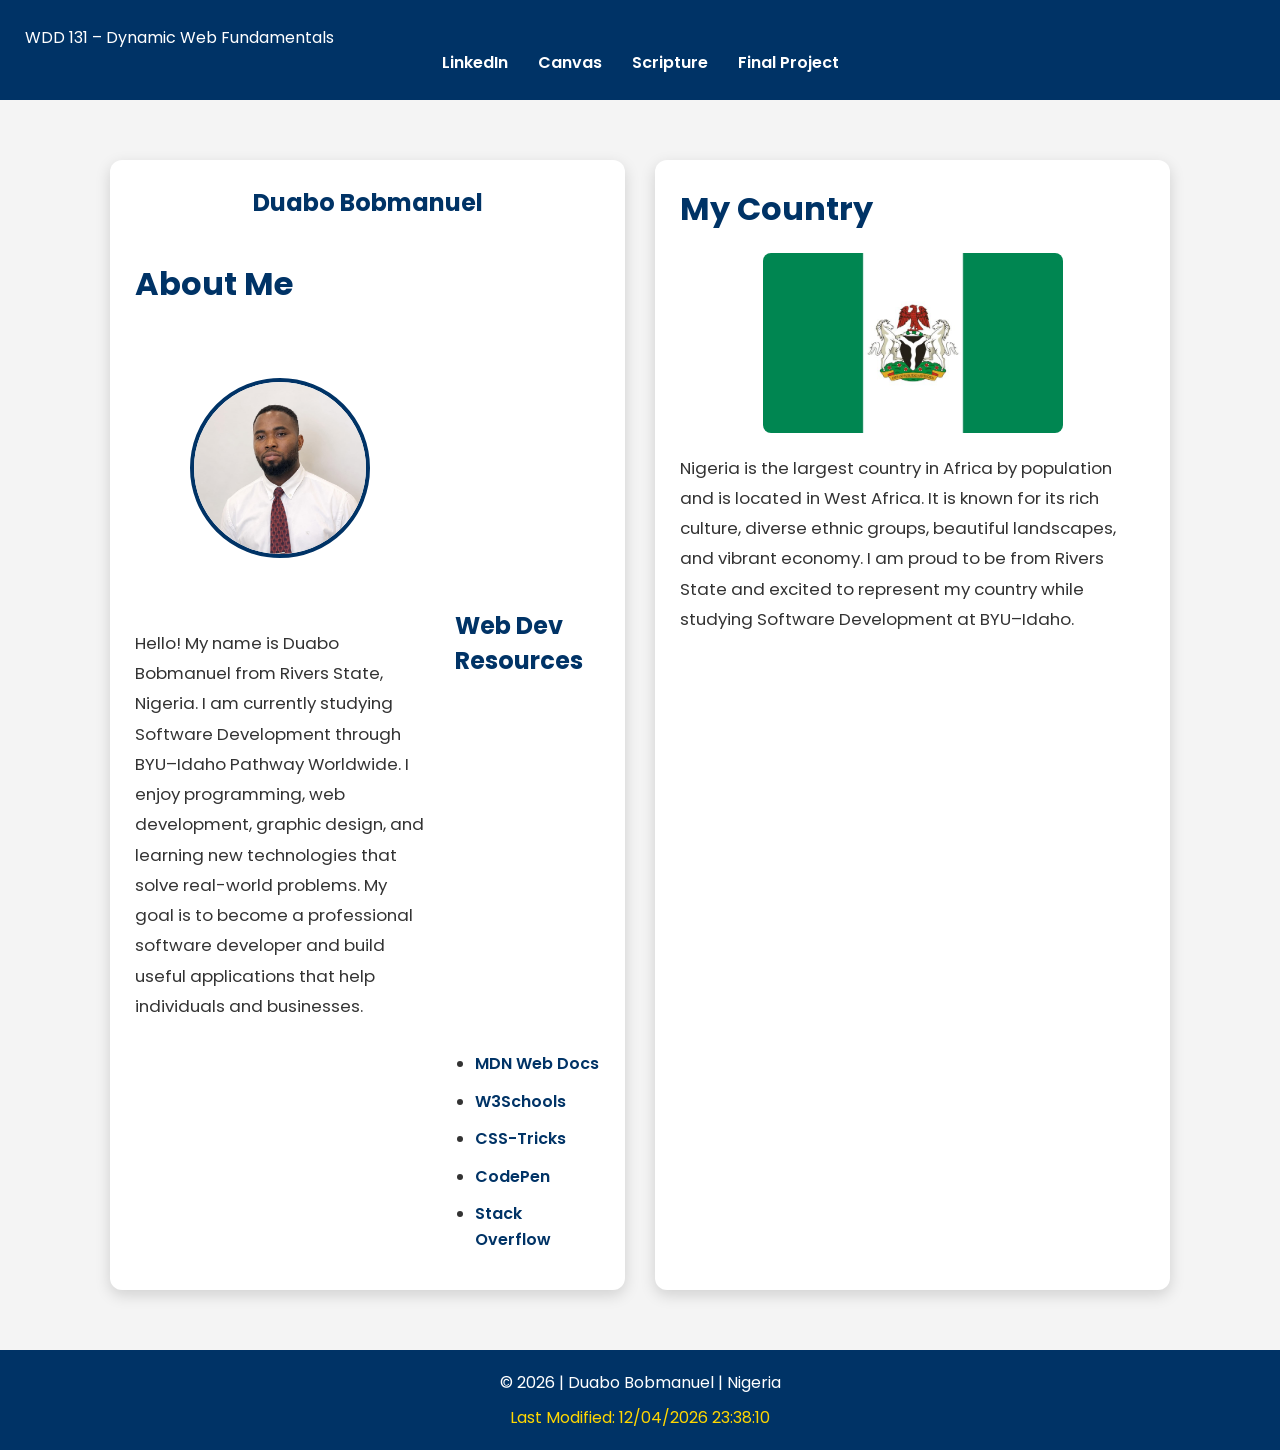
<file: index.html>
<!DOCTYPE html>
<html lang="en-US">

<head>
    <meta charset="UTF-8">
    <meta name="viewport" content="width=device-width, initial-scale=1.0">

    <title>WDD 131 - Dynamic Web Fundamentals - Duabo Bobmanuel</title>

    <meta name="description"
        content="WDD 131 Dynamic Web Fundamentals home page for Duabo Bobmanuel featuring web development, personal profile, and Nigeria.">

    <meta name="author" content="Duabo Bobmanuel">

    <link rel="preconnect" href="https://fonts.googleapis.com">
    <link rel="preconnect" href="https://fonts.gstatic.com" crossorigin>

    <link href="https://fonts.googleapis.com/css2?family=Poppins:wght@300;400;500;600;700&display=swap"
        rel="stylesheet">

    <link rel="stylesheet" href="styles/base.css">

    <script src="scripts/getdates.js" defer></script>
</head>

<body>

    <header>

        <span id="course-title">WDD 131 – Dynamic Web Fundamentals</span>

        <nav>
            <a href="https://www.linkedin.com/" target="_blank">LinkedIn</a>
            <a href="https://byupw.instructure.com/" target="_blank">Canvas</a>
            <a href="https://www.churchofjesuschrist.org/study/scriptures" target="_blank">Scripture</a>
            <a href="final-project/">Final Project</a>
        </nav>

    </header>

    <main>

        <section class="card">

            <h1>Duabo Bobmanuel</h1>

            <h2>About Me</h2>

            <img src="images/profile.jpg" alt="Portrait of Duabo Bobmanuel" class="profile-image">

            <p>
                Hello! My name is Duabo Bobmanuel from Rivers State, Nigeria. I am currently studying Software
                Development through BYU–Idaho Pathway Worldwide. I enjoy programming, web development, graphic design,
                and learning new technologies that solve real-world problems. My goal is to become a professional
                software developer and build useful applications that help individuals and businesses.
            </p>

            <h3>Web Dev Resources</h3>

            <ul class="resources">
                <li><a href="https://developer.mozilla.org/" target="_blank">MDN Web Docs</a></li>
                <li><a href="https://www.w3schools.com/" target="_blank">W3Schools</a></li>
                <li><a href="https://css-tricks.com/" target="_blank">CSS-Tricks</a></li>
                <li><a href="https://codepen.io/" target="_blank">CodePen</a></li>
                <li><a href="https://stackoverflow.com/" target="_blank">Stack Overflow</a></li>
            </ul>

        </section>

        <section class="card">

            <h2>My Country</h2>

            <img src="images/nigeria.jpg" alt="Flag of Nigeria" class="country-image">

            <p>
                Nigeria is the largest country in Africa by population and is located in West Africa. It is known for
                its rich culture, diverse ethnic groups, beautiful landscapes, and vibrant economy. I am proud to be
                from Rivers State and excited to represent my country while studying Software Development at BYU–Idaho.
            </p>

        </section>

    </main>

    <footer>

        <p>
            &copy;
            <span id="currentyear"></span>
            | Duabo Bobmanuel | Nigeria
        </p>

        <p id="lastModified"></p>

    </footer>

</body>

</html>
</file>
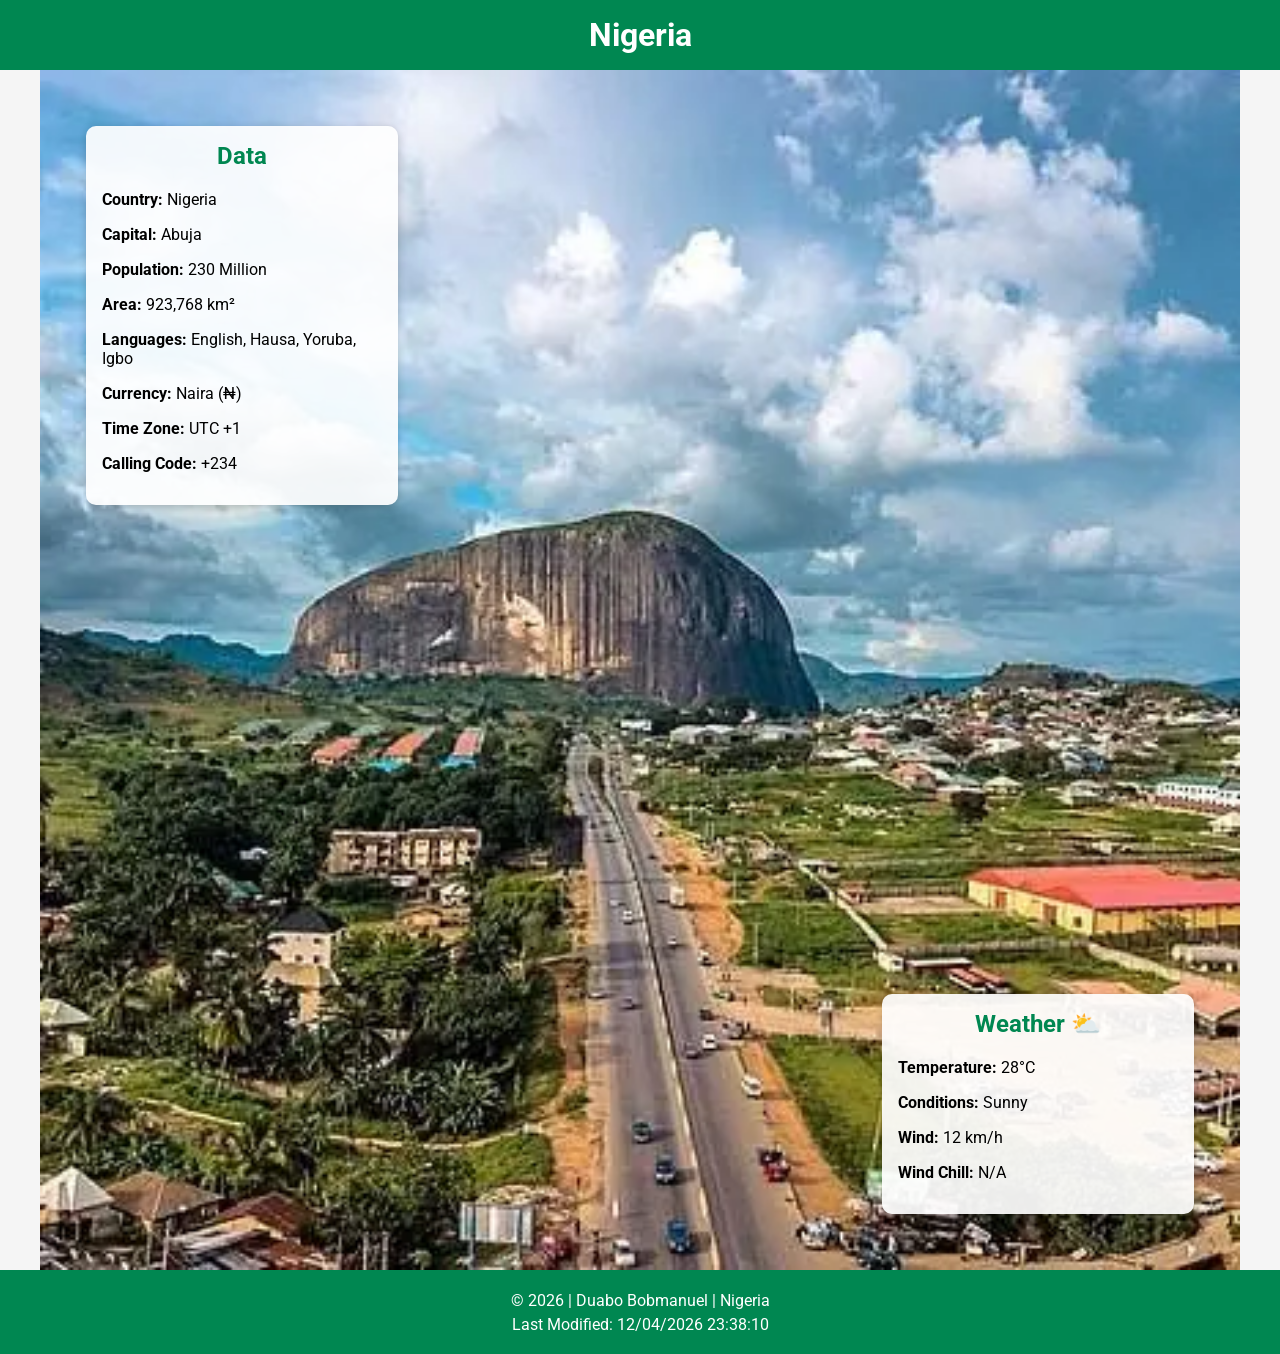
<file: place.html>
<!DOCTYPE html>
<html lang="en-US">

<head>
    <meta charset="UTF-8">
    <meta name="viewport" content="width=device-width, initial-scale=1.0">

    <title>WDD 131 | Nigeria Country Page</title>

    <meta name="description"
        content="A country page about Nigeria featuring information, weather, and beautiful scenery.">
    <meta name="author" content="Duabo Bobmanuel">

    <link rel="preconnect" href="https://fonts.googleapis.com">
    <link rel="preconnect" href="https://fonts.gstatic.com" crossorigin>

    <link href="https://fonts.googleapis.com/css2?family=Roboto:wght@400;700&display=swap" rel="stylesheet">

    <link rel="stylesheet" href="styles/place.css">
    <link rel="stylesheet" href="styles/place-large.css">

    <script src="scripts/place.js" defer></script>

</head>

<body>

    <header>
        <h1>Nigeria</h1>
    </header>

    <main>

        <picture>
            <source srcset="images/nigeria-large.webp" media="(min-width: 768px)">
            <img src="images/nigeria-small.webp" alt="Beautiful landscape of Nigeria" width="1200" height="700">
        </picture>

        <section class="card data">

            <h2>Data</h2>

            <p><strong>Country:</strong> Nigeria</p>
            <p><strong>Capital:</strong> Abuja</p>
            <p><strong>Population:</strong> 230 Million</p>
            <p><strong>Area:</strong> 923,768 km²</p>
            <p><strong>Languages:</strong> English, Hausa, Yoruba, Igbo</p>
            <p><strong>Currency:</strong> Naira (₦)</p>
            <p><strong>Time Zone:</strong> UTC +1</p>
            <p><strong>Calling Code:</strong> +234</p>

        </section>

        <section class="card weather">

            <h2>Weather</h2>

            <img src="images/weather.svg" alt="Weather Icon" class="weather-icon">

            <p><strong>Temperature:</strong> <span id="temperature">28</span>°C</p>
            <p><strong>Conditions:</strong> Sunny</p>
            <p><strong>Wind:</strong> <span id="windSpeed">12</span> km/h</p>
            <p><strong>Wind Chill:</strong> <span id="windChill"></span></p>

        </section>

    </main>

    <footer>

        <p>
            © <span id="year"></span> | Duabo Bobmanuel | Nigeria
        </p>

        <p id="lastModified"></p>

    </footer>

</body>

</html>
</file>
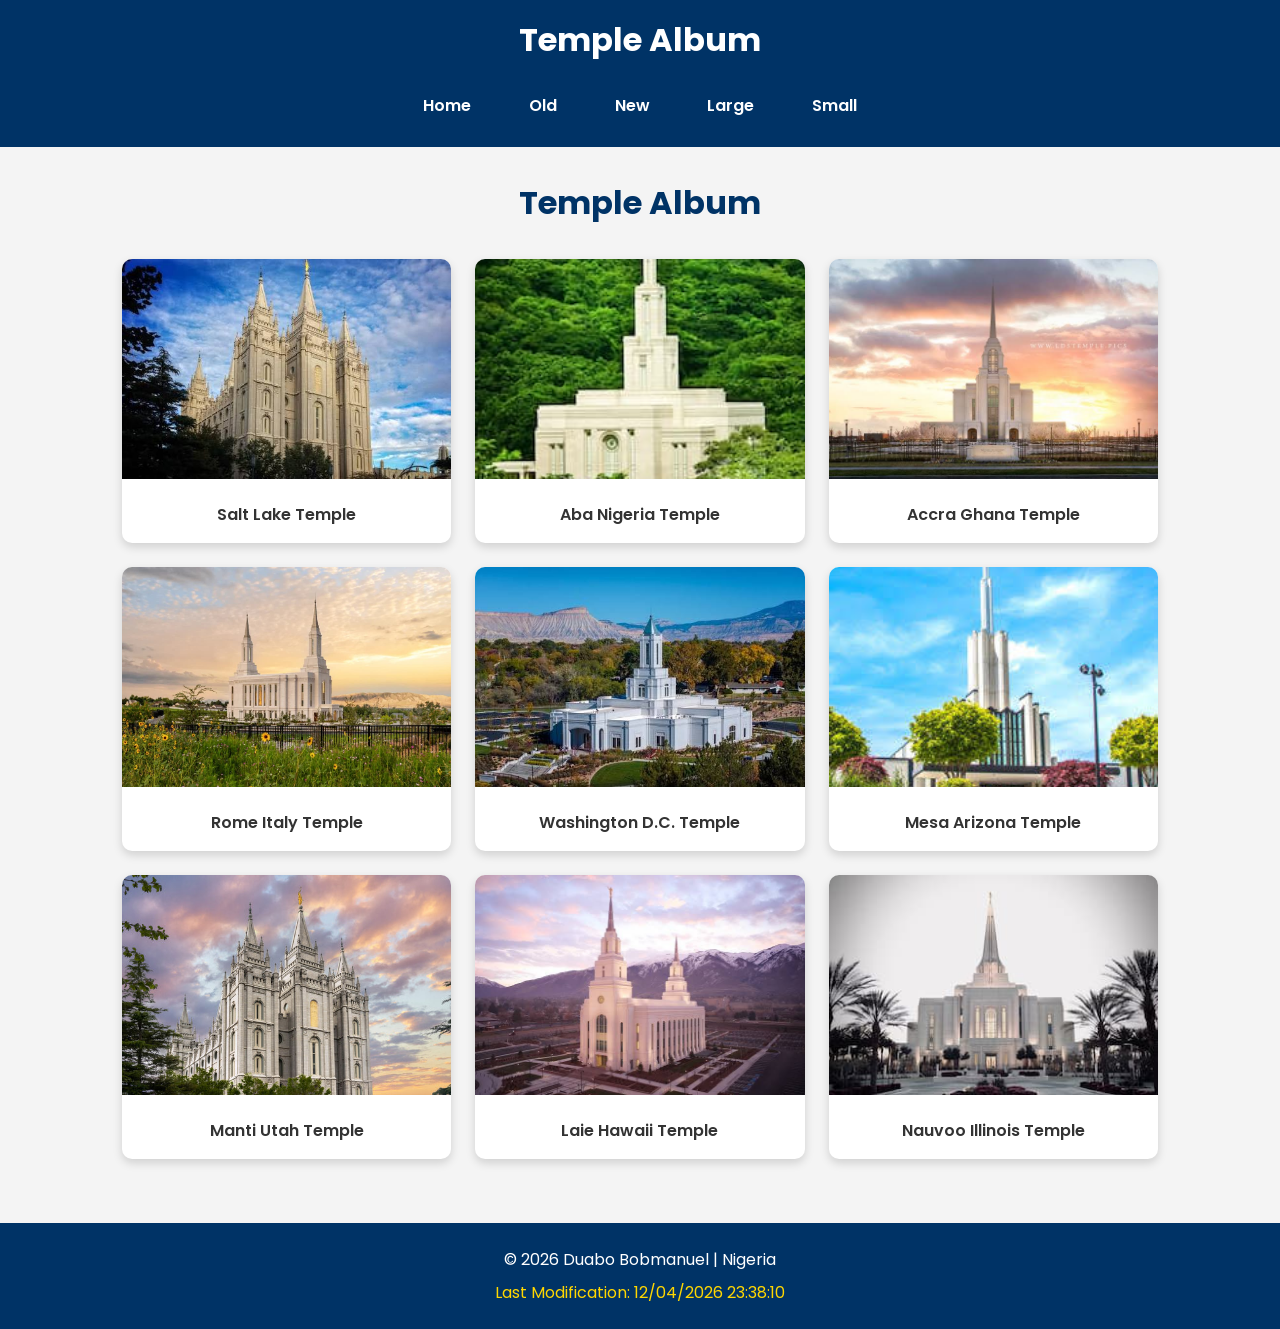
<file: temples.html>
<!DOCTYPE html>
<html lang="en-US">

<head>
    <meta charset="UTF-8">
    <meta name="viewport" content="width=device-width, initial-scale=1.0">

    <title>WDD 131 – Temple Album – Duabo Bobmanuel</title>

    <meta name="description"
        content="Temple Album project for WDD 131 by Duabo Bobmanuel featuring responsive web design and JavaScript.">

    <meta name="author" content="Duabo Bobmanuel">

    <!-- Google Fonts -->
    <link rel="preconnect" href="https://fonts.googleapis.com">
    <link rel="preconnect" href="https://fonts.gstatic.com" crossorigin>

    <link href="https://fonts.googleapis.com/css2?family=Poppins:wght@300;400;500;600;700&display=swap"
        rel="stylesheet">

    <!-- CSS -->
    <link rel="stylesheet" href="styles/temples.css">
    <link rel="stylesheet" href="styles/temples-large.css">

    <!-- JavaScript -->
    <script src="scripts/temples.js" defer></script>

</head>

<body>

    <header>

        <span id="course-title">Temple Album</span>

        <button id="menu" aria-label="Menu">&#9776;</button>

        <nav class="navigation hide">

            <a href="#">Home</a>
            <a href="#">Old</a>
            <a href="#">New</a>
            <a href="#">Large</a>
            <a href="#">Small</a>

        </nav>

    </header>

    <main>

        <h1>Temple Album</h1>

        <div class="gallery">

            <figure>
                <img src="images/temple1.jpg" alt="Salt Lake Temple" loading="lazy">
                <figcaption>Salt Lake Temple</figcaption>
            </figure>

            <figure>
                <img src="images/temple2.jpg" alt="Aba Nigeria Temple" loading="lazy">
                <figcaption>Aba Nigeria Temple</figcaption>
            </figure>

            <figure>
                <img src="images/temple3.jpg" alt="Accra Ghana Temple" loading="lazy">
                <figcaption>Accra Ghana Temple</figcaption>
            </figure>

            <figure>
                <img src="images/temple4.jpg" alt="Rome Italy Temple" loading="lazy">
                <figcaption>Rome Italy Temple</figcaption>
            </figure>

            <figure>
                <img src="images/temple5.jpg" alt="Washington D.C. Temple" loading="lazy">
                <figcaption>Washington D.C. Temple</figcaption>
            </figure>

            <figure>
                <img src="images/temple6.jpg" alt="Mesa Arizona Temple" loading="lazy">
                <figcaption>Mesa Arizona Temple</figcaption>
            </figure>

            <figure>
                <img src="images/temple7.jpg" alt="Manti Utah Temple" loading="lazy">
                <figcaption>Manti Utah Temple</figcaption>
            </figure>

            <figure>
                <img src="images/temple8.jpg" alt="Laie Hawaii Temple" loading="lazy">
                <figcaption>Laie Hawaii Temple</figcaption>
            </figure>

            <figure>
                <img src="images/temple9.jpg" alt="Nauvoo Illinois Temple" loading="lazy">
                <figcaption>Nauvoo Illinois Temple</figcaption>
            </figure>

        </div>

    </main>

    <footer>

        <p>&copy; <span id="currentyear"></span> Duabo Bobmanuel | Nigeria</p>

        <p id="lastModified"></p>

    </footer>

</body>

</html>
</file>
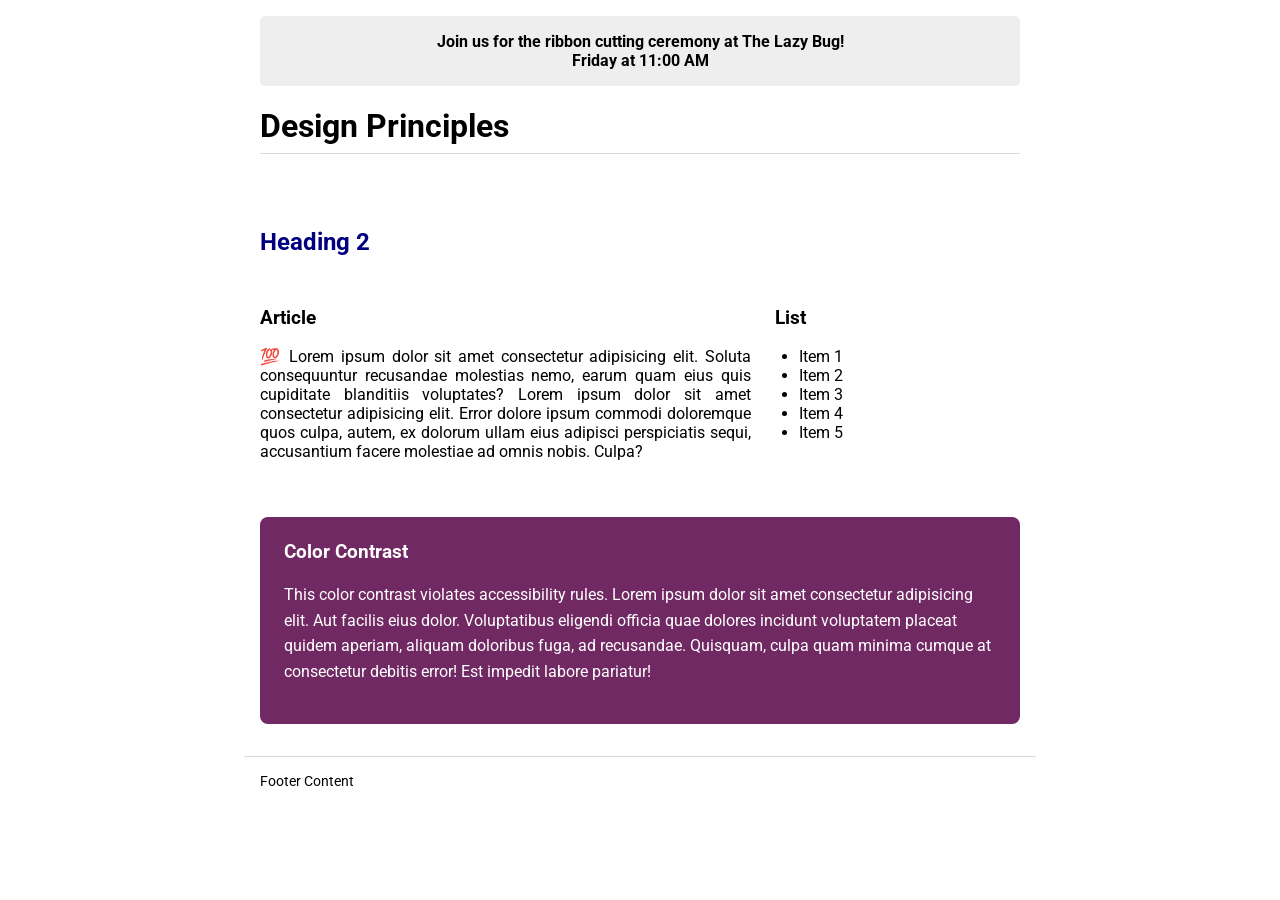
<file: week03/design.html>
<!DOCTYPE html>
<html lang="en-US">

<head>
    <meta charset="UTF-8">
    <meta name="viewport" content="width=device-width, initial-scale=1.0">
    <title>WDD 131 - Design Principles</title>

    <link rel="preconnect" href="https://fonts.googleapis.com">
    <link rel="preconnect" href="https://fonts.gstatic.com" crossorigin>

    <link href="https://fonts.googleapis.com/css2?family=Roboto:wght@400;700&display=swap" rel="stylesheet">


    <link rel="stylesheet" href="styles/design.css">
</head>

<body>

    <header>
        <div class="banner">
            Join us for the ribbon cutting ceremony at The Lazy Bug!<br>
            Friday at 11:00 AM
        </div>

        <h1>Design Principles</h1>
    </header>

    <main>

        <h2>Heading 2</h2>

        <section>
            <h3>Article</h3>

            <article>
                <p>
                    💯 Lorem ipsum dolor sit amet consectetur adipisicing elit.
                    Soluta consequuntur recusandae molestias nemo, earum quam eius
                    quis cupiditate blanditiis voluptates? Lorem ipsum dolor sit amet
                    consectetur adipisicing elit. Error dolore ipsum commodi doloremque
                    quos culpa, autem, ex dolorum ullam eius adipisci perspiciatis
                    sequi, accusantium facere molestiae ad omnis nobis. Culpa?
                </p>
            </article>
        </section>

        <section>
            <h3>List</h3>

            <ul>
                <li>Item 1</li>
                <li>Item 2</li>
                <li>Item 3</li>
                <li>Item 4</li>
                <li>Item 5</li>
            </ul>
        </section>

        <div class="callout">
            <h3>Color Contrast</h3>

            <p>
                This color contrast violates accessibility rules. Lorem ipsum dolor sit
                amet consectetur adipisicing elit. Aut facilis eius dolor.
                Voluptatibus eligendi officia quae dolores incidunt voluptatem
                placeat quidem aperiam, aliquam doloribus fuga, ad recusandae.
                Quisquam, culpa quam minima cumque at consectetur debitis error!
                Est impedit labore pariatur!
            </p>
        </div>

    </main>

    <footer>
        Footer Content
    </footer>

</body>

</html>
</file>
<file: styles/base.css>
* {
    margin: 0;
    padding: 0;
    box-sizing: border-box;
}

body {
    font-family: 'Poppins', sans-serif;
    background: #f4f4f4;
    color: #333;
}

header {
    background: #003366;
    color: white;
    padding: 25px;
}

header h1 {
    text-align: center;
    font-size: 2.4rem;
    margin-bottom: 20px;
}

nav {
    display: flex;
    justify-content: center;
    gap: 30px;
}

nav a {
    color: white;
    text-decoration: none;
    font-weight: 600;
    transition: .3s;
}

nav a:hover {
    color: gold;
}

main {
    max-width: 1100px;
    margin: 40px auto;
    padding: 20px;
    display: grid;
    grid-template-columns: repeat(auto-fit, minmax(420px, 1fr));
    gap: 30px;
}

.card {
    background: white;
    border-radius: 12px;
    padding: 25px;
    box-shadow: 0 5px 15px rgba(0, 0, 0, .15);
}

.card h2 {
    color: #003366;
    margin-bottom: 20px;
    font-size: 2rem;
}

.card h3 {
    color: #003366;
    margin-bottom: 20px;
    font-size: 1.5rem;
}

.card:first-of-type {
    display: grid;
    grid-template-columns: 2fr 1fr;
    gap: 30px;
    align-items: start;
}

.card:first-of-type h1 {
    grid-column: 1 / 3;
    text-align: center;
    color: #003366;
    margin-bottom: 10px;
}

.card:first-of-type h2,
.card:first-of-type p,
.profile-image {
    grid-column: 1;
}

.card:first-of-type h3,
.resources {
    grid-column: 2;
}

.profile-image {
    width: 180px;
    height: 180px;
    object-fit: cover;
    object-position: center top;
    display: block;
    margin: 20px auto;
    border-radius: 50%;
    border: 4px solid #003366;
}

.country-image {
    width: 100%;
    max-width: 300px;
    display: block;
    margin: 20px auto;
    border-radius: 8px;
}

.card p {
    font-size: 1.05rem;
    line-height: 1.8;
    margin-top: 20px;
}

.resources {
    margin-top: 0;
    padding-left: 20px;
}

.resources li {
    margin-bottom: 12px;
    line-height: 1.6;
}

.resources a {
    color: #003366;
    text-decoration: none;
    font-weight: 600;
}

.resources a:hover {
    color: gold;
    text-decoration: underline;
}

footer {
    background: #003366;
    color: white;
    text-align: center;
    padding: 20px;
    margin-top: 40px;
}

#lastModified {
    color: gold;
    margin-top: 10px;
}

@media (max-width:768px) {
    header h1 {
        font-size: 1.8rem;
    }

    nav {
        flex-direction: column;
        align-items: center;
        gap: 15px;
    }

    main {
        grid-template-columns: 1fr;
        padding: 15px;
    }

    .card {
        padding: 20px;
    }

    .card:first-of-type {
        display: block;
    }

    .profile-image {
        width: 150px;
        height: 150px;
    }

    .country-image {
        max-width: 250px;
    }

    .card h2 {
        font-size: 1.8rem;
    }

    .card h3 {
        font-size: 1.4rem;
    }

    .card p {
        font-size: 1rem;
    }

    .resources {
        margin-top: 20px;
    }
}
</file>
<file: styles/place.css>
/* Google Font */
body {
    font-family: 'Roboto', sans-serif;
    margin: 0;
    padding: 0;
    background-color: #f5f5f5;
}

/* Global CSS Variables */
:root {
    --green: #008751;
    --white: #ffffff;
    --gray: #333333;
    --light: #f5f5f5;
    --shadow: rgba(0, 0, 0, 0.2);
}

header {
    background-color: var(--green);
    color: var(--white);
    text-align: center;
    padding: 1rem;
}

header h1 {
    margin: 0;
}

picture img {
    display: block;
    width: 100%;
    height: auto;
}

main {
    max-width: 1200px;
    margin: auto;
}

.card {
    background: var(--white);
    margin: 1rem;
    padding: 1rem;
    border-radius: 10px;
    box-shadow: 0 2px 8px var(--shadow);
}

.card h2 {
    margin-top: 0;
    color: var(--green);
    text-align: center;
}

.weather-icon {
    display: block;
    width: 70px;
    margin: 0 auto 1rem;
}

footer {
    background: var(--green);
    color: var(--white);
    text-align: center;
    padding: 1rem;
}

footer p {
    margin: .3rem;
}
</file>
<file: styles/place-large.css>
/* Desktop Layout */
@media screen and (min-width: 768px) {

    main {
        position: relative;
    }

    .card {
        width: 280px;
        position: absolute;
        background-color: rgba(255, 255, 255, .92);
    }

    .data {
        top: 40px;
        left: 30px;
    }

    .weather {
        bottom: 40px;
        right: 30px;
    }

    /* Hide SVG icon on large screens */
    .weather-icon {
        display: none;
    }

    /* Required pseudo-element */
    .weather h2::after {
        content: " ⛅";
    }

}
</file>
<file: styles/temples.css>
* {
    margin: 0;
    padding: 0;
    box-sizing: border-box;
}

body {
    font-family: "Poppins", sans-serif;
    background: #f4f4f4;
    color: #333;
}

header {
    background: #003366;
    color: #fff;
    padding: 1rem;
}

#course-title {
    display: block;
    text-align: center;
    font-size: 2rem;
    font-weight: 700;
    margin-bottom: 1rem;
}

#menu {
    display: block;
    margin: auto;
    background: none;
    border: none;
    color: white;
    font-size: 2rem;
    cursor: pointer;
}

/* NAV IS ALWAYS FLEX */
.navigation {
    display: flex;
    flex-direction: column;
    align-items: center;
    gap: .5rem;
    margin-top: 1rem;
}

/* Hidden on mobile until menu opens */
.hide {
    display: none;
}

.navigation a {
    color: white;
    text-decoration: none;
    font-weight: 600;
    padding: .8rem;
    width: 100%;
    transition: .3s;
}

.navigation a:hover {
    background: gold;
    color: #003366;
}

main {
    max-width: 1100px;
    margin: auto;
    padding: 2rem 1rem;
}

h1 {
    text-align: center;
    color: #003366;
    margin-bottom: 2rem;
}

.gallery {
    display: grid;
    grid-template-columns: 1fr;
    gap: 1.5rem;
}

figure {
    background: white;
    border-radius: 10px;
    overflow: hidden;
    box-shadow: 0 4px 10px rgba(0, 0, 0, .15);
}

figure img {
    width: 100%;
    height: 250px;
    object-fit: cover;
}

figcaption {
    text-align: center;
    padding: 1rem;
    font-weight: 600;
}

footer {
    background: #003366;
    color: white;
    text-align: center;
    padding: 1.5rem;
    margin-top: 2rem;
}

#lastModified {
    color: gold;
    margin-top: .5rem;
}
</file>
<file: styles/temples-large.css>
@media only screen and (min-width:768px) {

    #menu {
        display: none;
    }

    /* NAV REMAINS FLEX */
    .navigation {
        display: flex;
        flex-direction: row;
        justify-content: center;
        gap: 2rem;
        margin-top: 0;
    }

    .hide {
        display: flex;
    }

    .navigation a {
        width: auto;
    }

    .gallery {
        grid-template-columns: repeat(3, 1fr);
    }

    figure img {
        height: 220px;
    }

    main {
        padding: 2rem;
    }

}
</file>
<file: week03/styles/design.css>
/* Google Font */
body {
    font-family: Roboto, Helvetica, sans-serif;
    margin: 0;
    padding: 0;
}

/* Page Width */
header,
main,
footer {
    max-width: 760px;
    margin: 0 auto;
    padding: 1rem;
}

/* Banner (replaces marquee) */
.banner {
    background-color: #eeeeee;
    padding: 1rem;
    text-align: center;
    font-weight: bold;
    border-radius: 5px;
}

/* Main Heading */
h1 {
    border-bottom: 1px solid rgba(0, 0, 0, .15);
    padding-bottom: .5rem;
}

/* Two-column layout */
main {
    display: grid;
    grid-template-columns: 2fr 1fr;
    gap: 1.5rem;
}

/* Heading spans both columns */
main h2 {
    grid-column: 1 / 3;
    color: navy;
    text-align: left;
    margin-bottom: .5rem;
}

/* Article */
article p {
    text-align: justify;
}

/* List */
ul {
    padding-left: 1.5rem;
}

/* Callout */
.callout {
    grid-column: 1 / 3;

    background-color: #702963;
    color: #ffffff;

    padding: 1.5rem;

    border-radius: 8px;

    margin-top: 1rem;
}

.callout h3 {
    margin-top: 0;
}

.callout p {
    line-height: 1.6;
}

/* Footer */
footer {
    margin-top: 1rem;
    border-top: 1px solid rgba(0, 0, 0, .15);
    font-size: .9rem;
    text-align: left;
}
</file>
